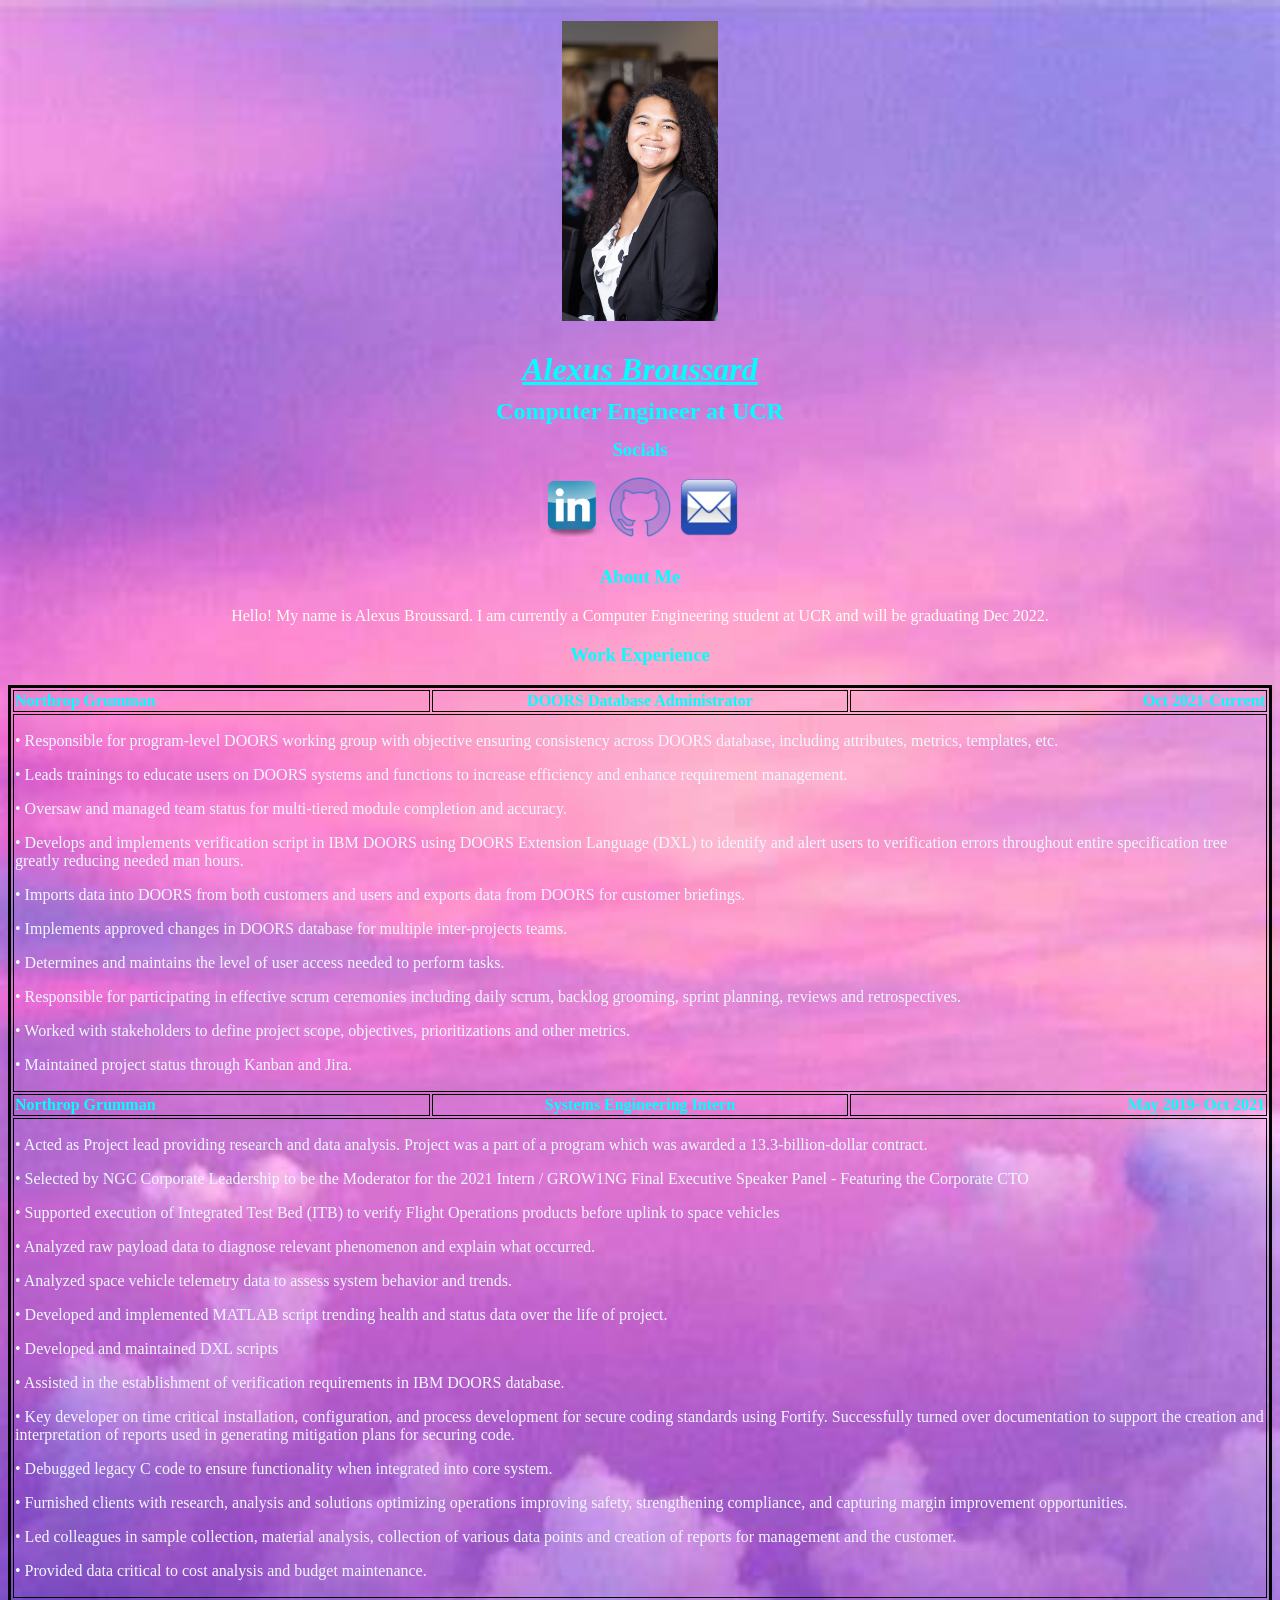
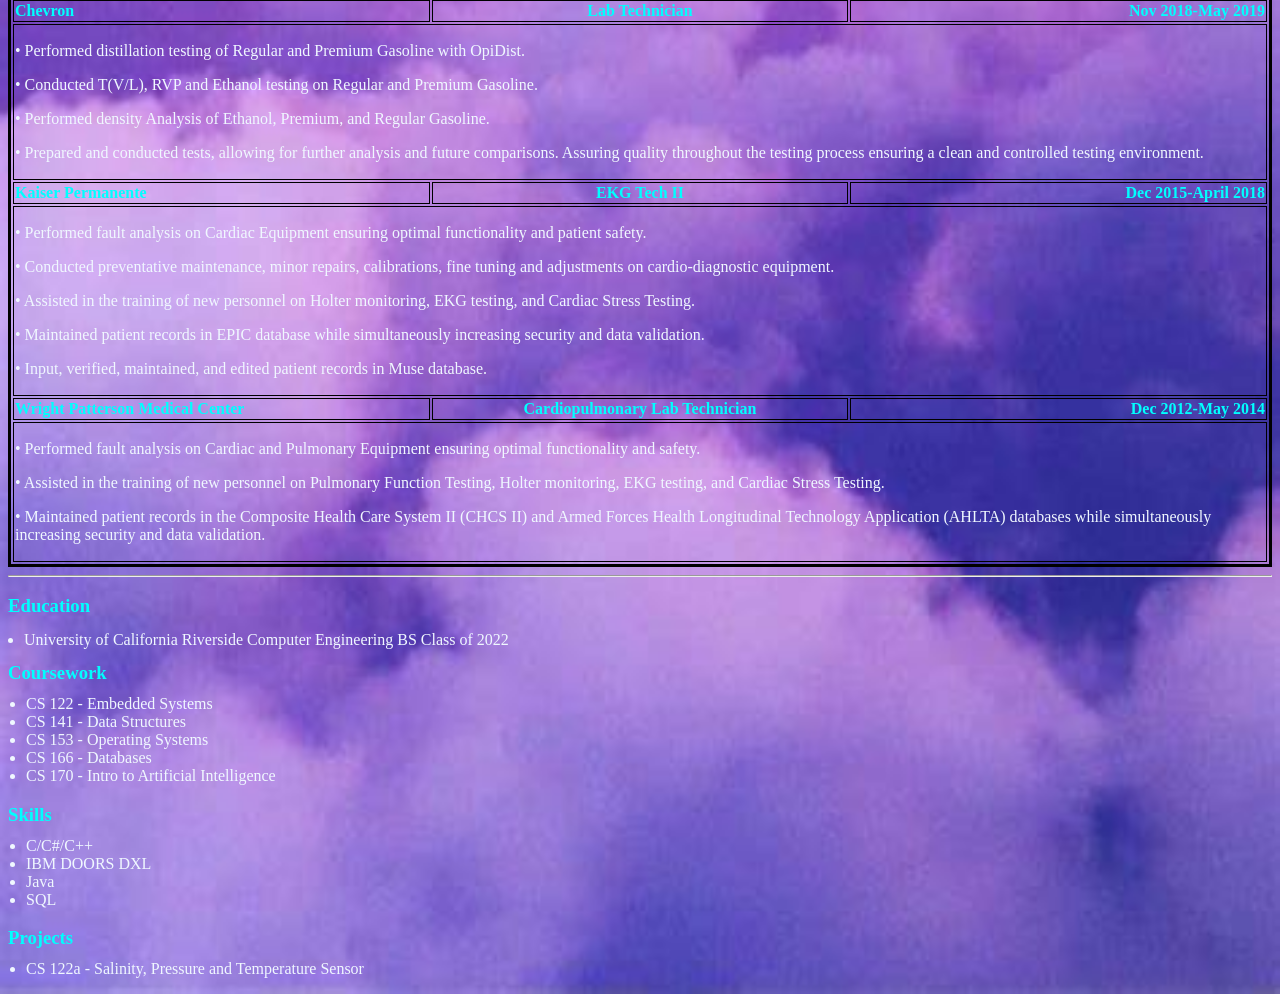
<file: index.html>
<!doctype html>
<html lang="en">
	<head>
		<meta charset="utf-8" />
		<title> Alexus Broussard</title>
		<meta property="og:title" content="Alexus" />
		<meta property="og:type" content="webpage" />
		<meta property="og:url" content="https://alexthelionnnn.github.io/" />
		<meta property="og:image" content="./images/alexus.jpg" />
		<link rel="stylesheet" href="style.css">
	</head>
	<body class="body">
		<!-- Add picture here -->	
		<h1 align="center"><img height="300" src="./images/alexus.jpg" alt=""></h1>
		<h1 class="name" > <em>Alexus Broussard</em></h1>
		<h2 class="major">Computer Engineer at UCR</h2>
		<h3 class="socials">Socials</h3>
		<h1 align="center">
			<a href="https://www.linkedin.com/in/alexus-broussard" target="_blank"><img height="60" src="./images/linkedin.jpg" alt=""></a>
			<a href="https://github.com/alexthelionnnn" target="_blank"><img height="60" src="./images/github.jpg" alt=""></a>
			<a href="mailto: broussard.alexus@gmail.com"><img height="60" src="./images/email.jpg" alt=""></a>
		</h1>
		<h3 class="me">About Me</h3>
		<!--CHANGE ME -->
			<p class ="text">
				Hello! My name is Alexus Broussard. I am currently a Computer  Engineering student at UCR and will be graduating Dec 2022.
			</p>
		<h3 class="me">Work Experience</h3>
		<table border="3" bordercolor="#000000">
			<tr>
				<th align="left" class="th">Northrop Grumman</th>
				<th class="th">DOORS Database Administrator</th>
				<th align="right" class="th">Oct 2021-Current </th>
			</tr>
			<tr>
				<td colspan="3"> 
					<p class="tabletext">
						•	Responsible for program-level DOORS working group with objective ensuring consistency across DOORS database, including attributes, metrics, templates, etc.
					</p>

					<p class="tabletext">
						•	Leads trainings to educate users on DOORS systems and functions to increase efficiency and enhance requirement management.
					</p>
					<p class="tabletext">
						•	Oversaw and managed team status for multi-tiered module completion and accuracy.
					</p>
					<p class="tabletext">
						•	Develops and implements verification script in IBM DOORS using DOORS Extension Language (DXL) to identify and alert users to verification errors throughout entire specification tree greatly reducing needed man hours.
					</p>
					<p class="tabletext">
						•	Imports data into DOORS from both customers and users and exports data from DOORS for customer briefings. 
					</p>
					<p class="tabletext">
						•	Implements approved changes in DOORS database for multiple inter-projects teams.
					</p>
					<p class="tabletext">  
						•	Determines and maintains the level of user access needed to perform tasks.
					</p>
					<p class="tabletext">
						•	Responsible for participating in effective scrum ceremonies including daily scrum, backlog grooming, sprint planning, reviews and retrospectives. 
					</p>
					<p class="tabletext">
						•	Worked with stakeholders to define project scope, objectives, prioritizations and other metrics. 
					</p>
					<p class="tabletext">
						•	Maintained project status through Kanban and Jira.
					</p>
						
				</td>
			</tr>
			<tr>
				<th align="left" class="th">Northrop Grumman</th>
				<th class="th">Systems Engineering Intern</th>
				<th align="right" class="th">May 2019- Oct 2021 </th>
			</tr>
			<tr>
				<td colspan="3"> 
					<p class="tabletext">
						•	Acted as Project lead providing research and data analysis. Project was a part of a program which was awarded a 13.3-billion-dollar contract.
					</p>
					<p class="tabletext">
						•	Selected by NGC Corporate Leadership to be the Moderator for the 2021 Intern / GROW1NG Final Executive Speaker Panel - Featuring the Corporate CTO
					</p>
					<p class="tabletext">
						•	Supported execution of Integrated Test Bed (ITB) to verify Flight Operations products before uplink to space vehicles
					</p>
					<p class="tabletext">
						•	Analyzed raw payload data to diagnose relevant phenomenon and explain what occurred.
					</p>
					<p class="tabletext">
						•	Analyzed space vehicle telemetry data to assess system behavior and trends.
					</p>
					<p class="tabletext">
						•	Developed and implemented MATLAB script trending health and status data over the life of project.
					</p>
					<p class="tabletext">  
						•	Developed and maintained DXL scripts
					</p>
					<p class="tabletext">
						•	Assisted in the establishment of verification requirements in IBM DOORS database. 
					</p>
					<p class="tabletext">
						•	Key developer on time critical installation, configuration, and process development for secure coding standards using Fortify. Successfully turned over documentation to support the creation and interpretation of reports used in generating mitigation plans for securing code.
					</p>
					<p class="tabletext">
						•	Debugged legacy C code to ensure functionality when integrated into core system.
					</p>
					<p class="tabletext">
						•	Furnished clients with research, analysis and solutions optimizing operations improving safety, strengthening compliance, and capturing margin improvement opportunities.
					</p>
					<p class="tabletext">
						•	Led colleagues in sample collection, material analysis, collection of various data points and creation of reports for management and the customer.
					</p>
					<p class="tabletext">
						•	Provided data critical to cost analysis and budget maintenance.
					</p>	
				</td>
			</tr>
			<tr>
				<th align="left" class="th">Chevron</th>
				<th class="th">Lab Technician</th>
				<th align="right" class="th">Nov 2018-May 2019 </th>
			</tr>
			<tr>
				<td colspan="3"> 
					<p class="tabletext">
						•	Performed distillation testing of Regular and Premium Gasoline with OpiDist.
					</p>

					<p class="tabletext">
						•	Conducted T(V/L), RVP and Ethanol testing on Regular and Premium Gasoline.
					</p>
					<p class="tabletext">
						•	Performed density Analysis of Ethanol, Premium, and Regular Gasoline.
					</p>
					<p class="tabletext">
						•	Prepared and conducted tests, allowing for further analysis and future comparisons. Assuring quality throughout the testing process ensuring a clean and controlled testing environment.
					</p>	
				</td>
			</tr>
			<tr>
				<th align="left" class="th">Kaiser Permanente</th>
				<th class="th">EKG Tech II</th>
				<th align="right" class="th">Dec 2015-April 2018 </th>
			</tr>
			<tr>
				<td  colspan="3"> 
					<p class="tabletext">
						•	Performed fault analysis on Cardiac Equipment ensuring optimal functionality and patient safety.
					</p>

					<p class="tabletext">
						•	Conducted preventative maintenance, minor repairs, calibrations, fine tuning and adjustments on cardio-diagnostic equipment.
					</p>
					<p class="tabletext">
						•	Assisted in the training of new personnel on Holter monitoring, EKG testing, and Cardiac Stress Testing.
					</p>
					<p class="tabletext">
						•	Maintained patient records in EPIC database while simultaneously increasing security and data validation.
					</p>
					<p class="tabletext">
						•	Input, verified, maintained, and edited patient records in Muse database.
					</p>	
				</td>
			</tr>
			<tr>
				<th align="left" class="th">Wright Patterson Medical Center</th>
				<th class="th">Cardiopulmonary Lab Technician</th>
				<th align="right" class="th">Dec 2012-May 2014 </th>
			</tr>
			<tr>
				<td colspan="3"> 
					<p class="tabletext">
						•	Performed fault analysis on Cardiac and Pulmonary Equipment ensuring optimal functionality and safety.
					</p>

					<p class="tabletext">
						•	Assisted in the training of new personnel on Pulmonary Function Testing, Holter monitoring, EKG testing, and Cardiac Stress Testing.
					</p>
					<p class="tabletext">
						•	Maintained patient records in the Composite Health Care System II (CHCS II) and Armed Forces Health Longitudinal Technology Application (AHLTA) databases while simultaneously increasing security and data validation.
					</p>	
				</td>
			</tr>
		</table>
		<hr />
		<h3 class="bh">Education</h3>
		<table width="100%">
			<!-- bullet added to table-->
			<td align="left"> <ul><li class="ect">University of California Riverside Computer Engineering BS Class of 2022</li></ul></td>
		</table>

		<h3 class="bh">Coursework</h3>
			<ul>
				<li class="listtext">
					CS 122 - Embedded Systems
				</li>
				<li class="listtext">
					CS 141 - Data Structures
				</li>
				<li class="listtext">
					CS 153 - Operating Systems
				</li>
				<li class="listtext">
					CS 166 - Databases 
				</li>
				<li class="listtext">
					CS 170 - Intro to Artificial Intelligence
				</li>
				
			</ul>
		<h3 class="bh">Skills</h3>
			<ul>
				<li class="listtext">
					C/C#/C++
				</li>
				<li class="listtext">
					IBM DOORS DXL
				</li>	
				<li class="listtext">
					Java
				</li>	
				<li class="listtext">
					SQL
				</li>	
			</ul>
		<h3 class="bh" >Projects</h3>
			<ul>
				<li class="listtext">
					CS 122a - Salinity, Pressure and Temperature Sensor
				</li>	
			</ul>
		
	</body>
</html>
</file>
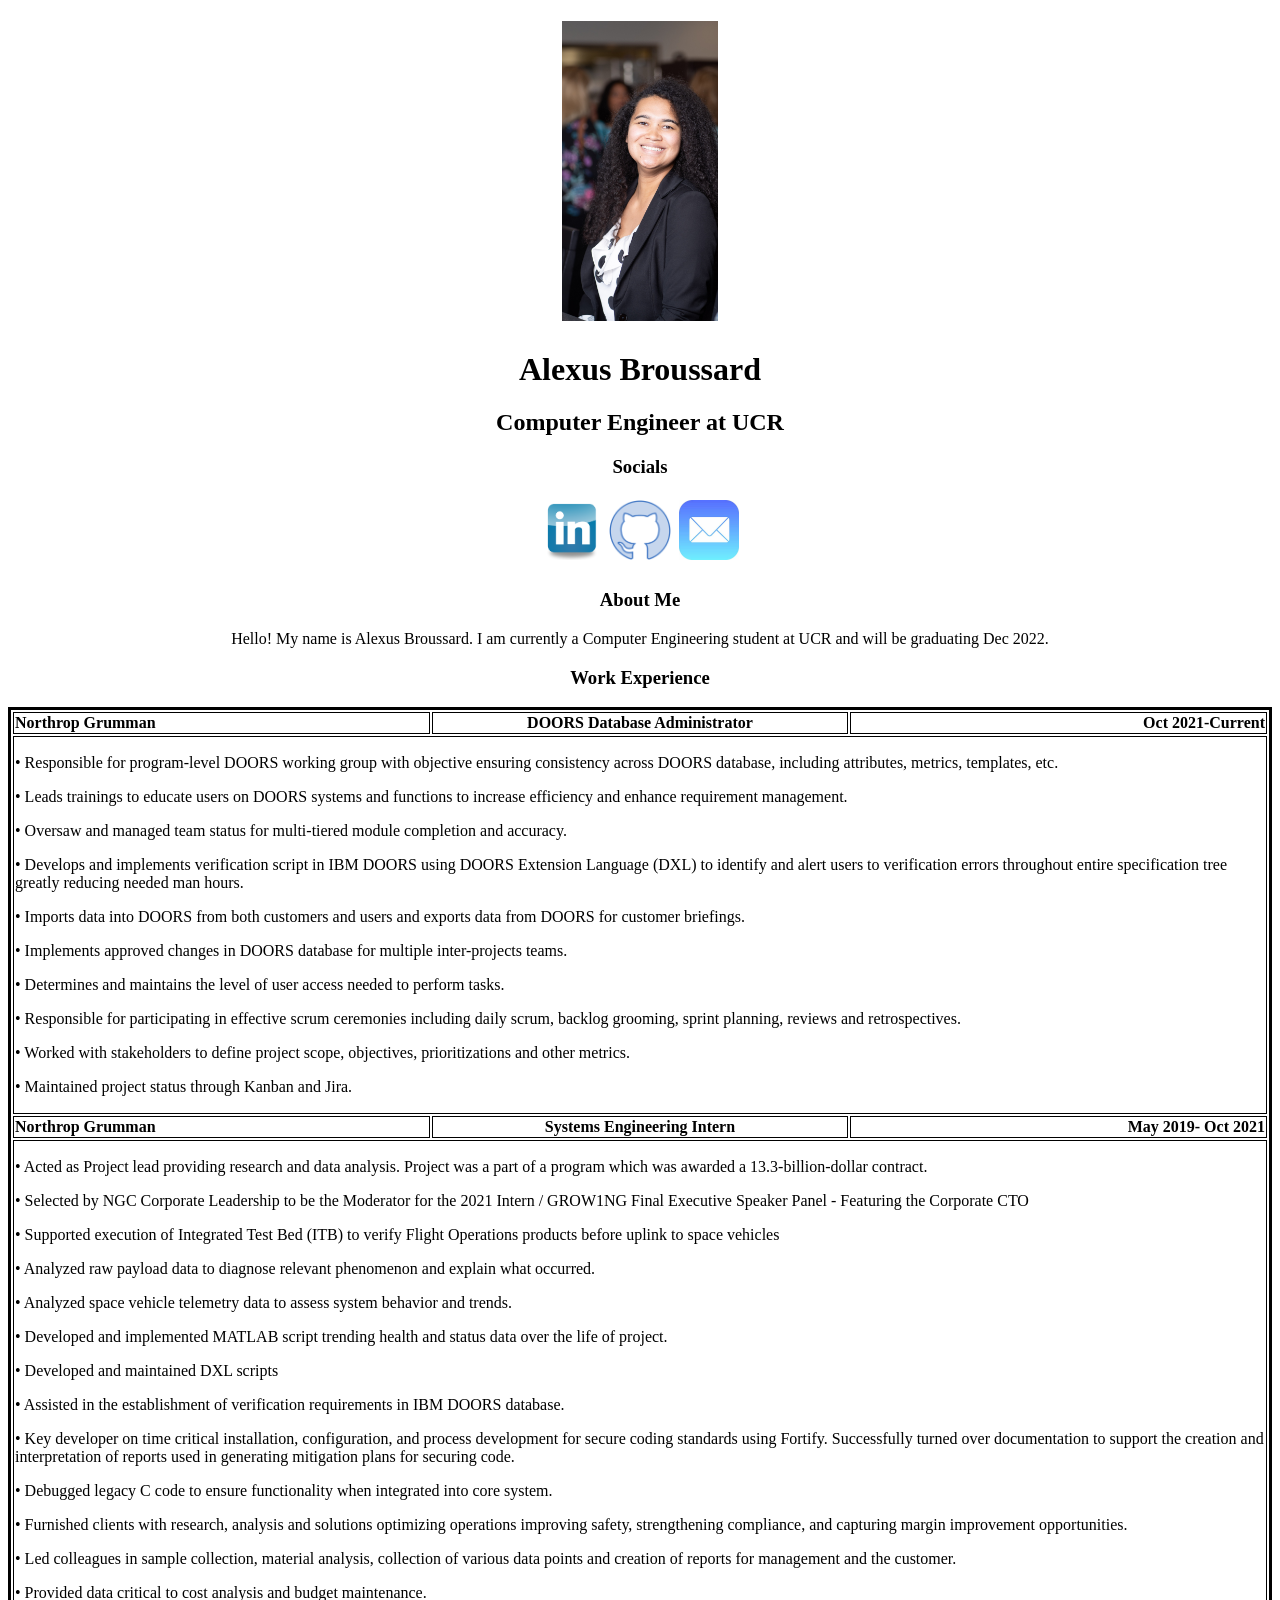
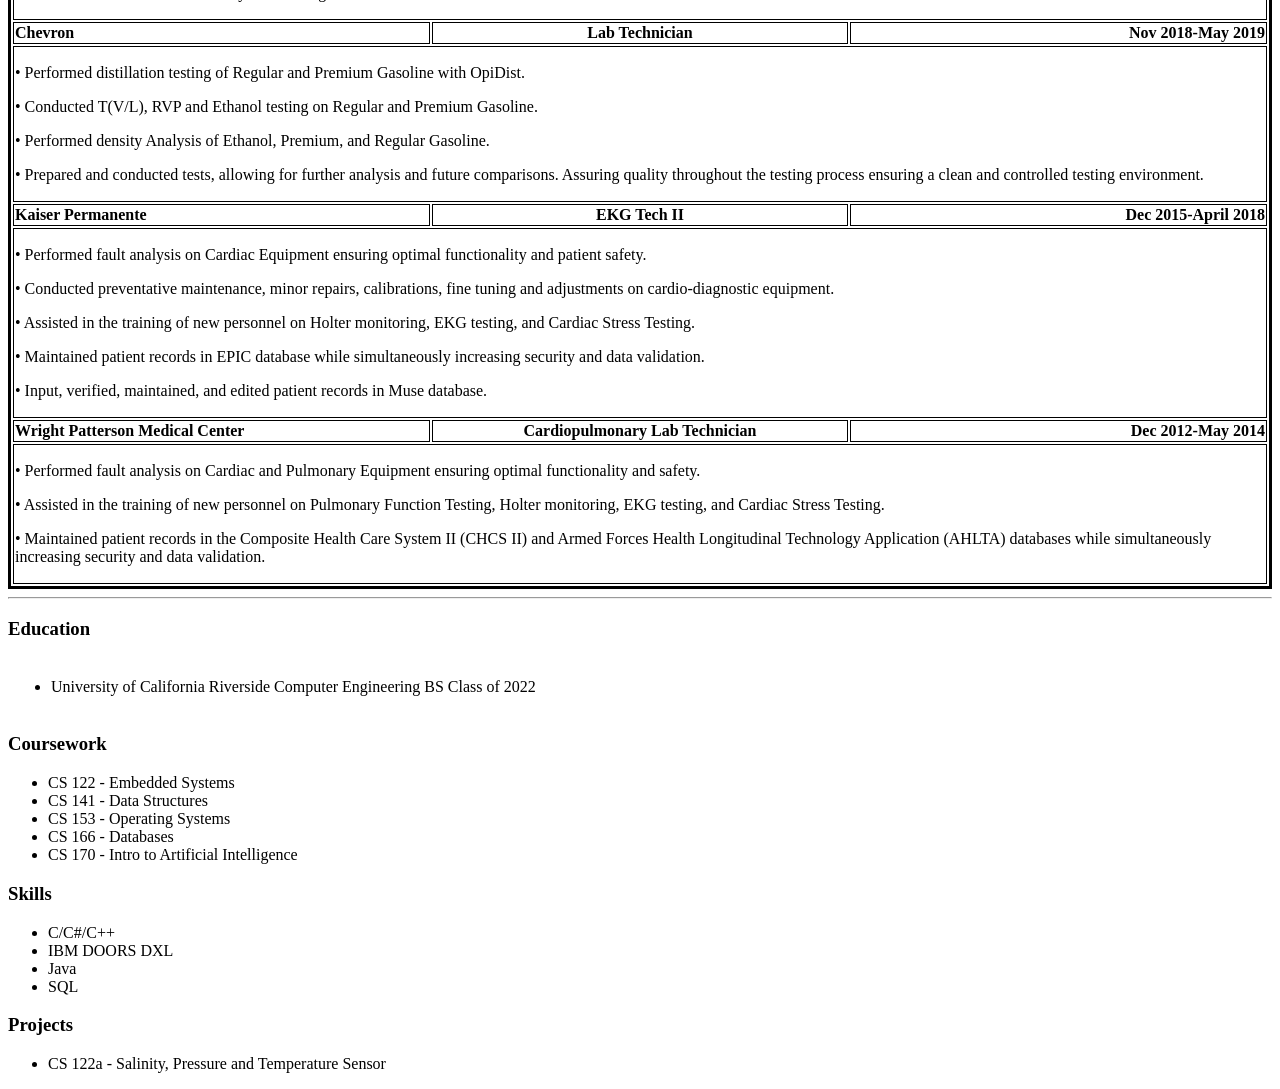
<file: Webpage/webpage.html>
<!doctype html>
<html lang="en">
	<head>
		<meta charset="utf-8" />
		<title> Alexus Broussard</title>
	</head>
	<body>
		<!-- Add picture here -->	
		<h1 align="center"><img height="300" src="./images/alexus.jpg" alt=""></h1>
		<h1 align="center">Alexus Broussard</h1>
		<h2 align="center">Computer Engineer at UCR</h2>
		<h3 align="center">Socials</h3>
		<h1 align="center">
			<a href="https://www.linkedin.com/in/alexus-broussard"><img height="60" src="./images/linkedin.jpg" alt=""></a>
			<a href="https://github.com/alexthelionnnn"><img height="60" src="./images/github.jpg" alt=""></a>
			<a href="mailto: broussard.alexus@gmail.com"><img height="60" src="./images/email.jpg" alt=""></a>
		</h1>
		<h3 align="center">About Me</h3>
		<!--CHANGE ME -->
			<p align="center">
				Hello! My name is Alexus Broussard. I am currently a Computer  Engineering student at UCR and will be graduating Dec 2022.
			</p>
		<h3 align="center">Work Experience</h3>
		<table border="3" bordercolor="#000000">
			<tr>
				<th align="left" width="33%">Northrop Grumman</th>
				<th width="33%">DOORS Database Administrator</th>
				<th align="right" width="33%">Oct 2021-Current </th>
			</tr>
			<tr>
				<td colspan="3"> 
					<p>
						•	Responsible for program-level DOORS working group with objective ensuring consistency across DOORS database, including attributes, metrics, templates, etc.
					</p>

					<p>
						•	Leads trainings to educate users on DOORS systems and functions to increase efficiency and enhance requirement management.
					</p>
					<p>
						•	Oversaw and managed team status for multi-tiered module completion and accuracy.
					</p>
					<p>
						•	Develops and implements verification script in IBM DOORS using DOORS Extension Language (DXL) to identify and alert users to verification errors throughout entire specification tree greatly reducing needed man hours.
					</p>
					<p>
						•	Imports data into DOORS from both customers and users and exports data from DOORS for customer briefings. 
					</p>
					<p>
						•	Implements approved changes in DOORS database for multiple inter-projects teams.
					</p>
					<p>  
						•	Determines and maintains the level of user access needed to perform tasks.
					</p>
					<p>
						•	Responsible for participating in effective scrum ceremonies including daily scrum, backlog grooming, sprint planning, reviews and retrospectives. 
					</p>
					<p>
						•	Worked with stakeholders to define project scope, objectives, prioritizations and other metrics. 
					</p>
					<p>
						•	Maintained project status through Kanban and Jira.
					</p>
						
				</td>
			</tr>
			<tr>
				<th align="left">Northrop Grumman</th>
				<th>Systems Engineering Intern</th>
				<th align="right">May 2019- Oct 2021 </th>
			</tr>
			<tr>
				<td colspan="3"> 
					<p>
						•	Acted as Project lead providing research and data analysis. Project was a part of a program which was awarded a 13.3-billion-dollar contract.
					</p>
					<p>
						•	Selected by NGC Corporate Leadership to be the Moderator for the 2021 Intern / GROW1NG Final Executive Speaker Panel - Featuring the Corporate CTO
					</p>
					<p>
						•	Supported execution of Integrated Test Bed (ITB) to verify Flight Operations products before uplink to space vehicles
					</p>
					<p>
						•	Analyzed raw payload data to diagnose relevant phenomenon and explain what occurred.
					</p>
					<p>
						•	Analyzed space vehicle telemetry data to assess system behavior and trends.
					</p>
					<p>
						•	Developed and implemented MATLAB script trending health and status data over the life of project.
					</p>
					<p>  
						•	Developed and maintained DXL scripts
					</p>
					<p>
						•	Assisted in the establishment of verification requirements in IBM DOORS database. 
					</p>
					<p>
						•	Key developer on time critical installation, configuration, and process development for secure coding standards using Fortify. Successfully turned over documentation to support the creation and interpretation of reports used in generating mitigation plans for securing code.
					</p>
					<p>
						•	Debugged legacy C code to ensure functionality when integrated into core system.
					</p>
					<p>
						•	Furnished clients with research, analysis and solutions optimizing operations improving safety, strengthening compliance, and capturing margin improvement opportunities.
					</p>
					<p>
						•	Led colleagues in sample collection, material analysis, collection of various data points and creation of reports for management and the customer.
					</p>
					<p>
						•	Provided data critical to cost analysis and budget maintenance.
					</p>	
				</td>
			</tr>
			<tr>
				<th align="left">Chevron</th>
				<th>Lab Technician</th>
				<th align="right">Nov 2018-May 2019 </th>
			</tr>
			<tr>
				<td colspan="3"> 
					<p>
						•	Performed distillation testing of Regular and Premium Gasoline with OpiDist.
					</p>

					<p>
						•	Conducted T(V/L), RVP and Ethanol testing on Regular and Premium Gasoline.
					</p>
					<p>
						•	Performed density Analysis of Ethanol, Premium, and Regular Gasoline.
					</p>
					<p>
						•	Prepared and conducted tests, allowing for further analysis and future comparisons. Assuring quality throughout the testing process ensuring a clean and controlled testing environment.
					</p>	
				</td>
			</tr>
			<tr>
				<th align="left">Kaiser Permanente</th>
				<th>EKG Tech II</th>
				<th align="right">Dec 2015-April 2018 </th>
			</tr>
			<tr>
				<td colspan="3"> 
					<p>
						•	Performed fault analysis on Cardiac Equipment ensuring optimal functionality and patient safety.
					</p>

					<p>
						•	Conducted preventative maintenance, minor repairs, calibrations, fine tuning and adjustments on cardio-diagnostic equipment.
					</p>
					<p>
						•	Assisted in the training of new personnel on Holter monitoring, EKG testing, and Cardiac Stress Testing.
					</p>
					<p>
						•	Maintained patient records in EPIC database while simultaneously increasing security and data validation.
					</p>
					<p>
						•	Input, verified, maintained, and edited patient records in Muse database.
					</p>	
				</td>
			</tr>
			<tr>
				<th align="left">Wright Patterson Medical Center</th>
				<th>Cardiopulmonary Lab Technician</th>
				<th align="right">Dec 2012-May 2014 </th>
			</tr>
			<tr>
				<td colspan="3"> 
					<p>
						•	Performed fault analysis on Cardiac and Pulmonary Equipment ensuring optimal functionality and safety.
					</p>

					<p>
						•	Assisted in the training of new personnel on Pulmonary Function Testing, Holter monitoring, EKG testing, and Cardiac Stress Testing.
					</p>
					<p>
						•	Maintained patient records in the Composite Health Care System II (CHCS II) and Armed Forces Health Longitudinal Technology Application (AHLTA) databases while simultaneously increasing security and data validation.
					</p>	
				</td>
			</tr>
		</table>
		<hr />
		<h3 align="left">Education</h3>
		<table width="100%">
			<!-- bullet added to table-->
			<td align="left"> <ul><li>University of California Riverside Computer Engineering BS Class of 2022</li></ul></td>
		</table>

		<h3 align="left">Coursework</h3>
			<ul>
				<li>
					CS 122 - Embedded Systems
				</li>
				<li>
					CS 141 - Data Structures
				</li>
				<li>
					CS 153 - Operating Systems
				</li>
				<li>
					CS 166 - Databases 
				</li>
				<li>
					CS 170 - Intro to Artificial Intelligence
				</li>
				
			</ul>
		<h3 align="left">Skills</h3>
			<ul>
				<li>
					C/C#/C++
				</li>
				<li>
					IBM DOORS DXL
				</li>	
				<li>
					Java
				</li>	
				<li>
					SQL
				</li>	
			</ul>
		<h3 align="left">Projects</h3>
			<ul>
				<li>
					CS 122a - Salinity, Pressure and Temperature Sensor
				</li>	
			</ul>
		
	</body>
</html>
</file>
<file: style.css>
@charset "utf-8";
/* CSS Document */

.name
{
	text-align: center;
	text-decoration: underline;
	color: aqua;
	margin-bottom: -10px;
}

.major
{
	text-align: center;
	color: aqua;
	margin-bottom: -5px;
}
.socials
{
	text-align: center;
	color: aqua;
	margin-bottom: -5px;

}

.me
{
	text-align: center;
	color: aqua;
}
.body
{
	
	background-image:url("./images/bg.jpg");
	background-size: cover;
	background-repeat: round;
}
.text
{
	text-align: center;
	color:ivory;	
	
}
.bh
{
	text-align:left;
	color: aqua;
	margin-bottom: -5px;
}
.tabletext
{
	color: aliceblue;
}
.listtext 
{
	color: aliceblue;
	margin-left: -22px;
}
.ect
{
	color: aliceblue;
	margin-left: -27px;
	margin-bottom: -25px;
}
.th
{
	
	color:aqua;
	width: 33%
}
</file>
